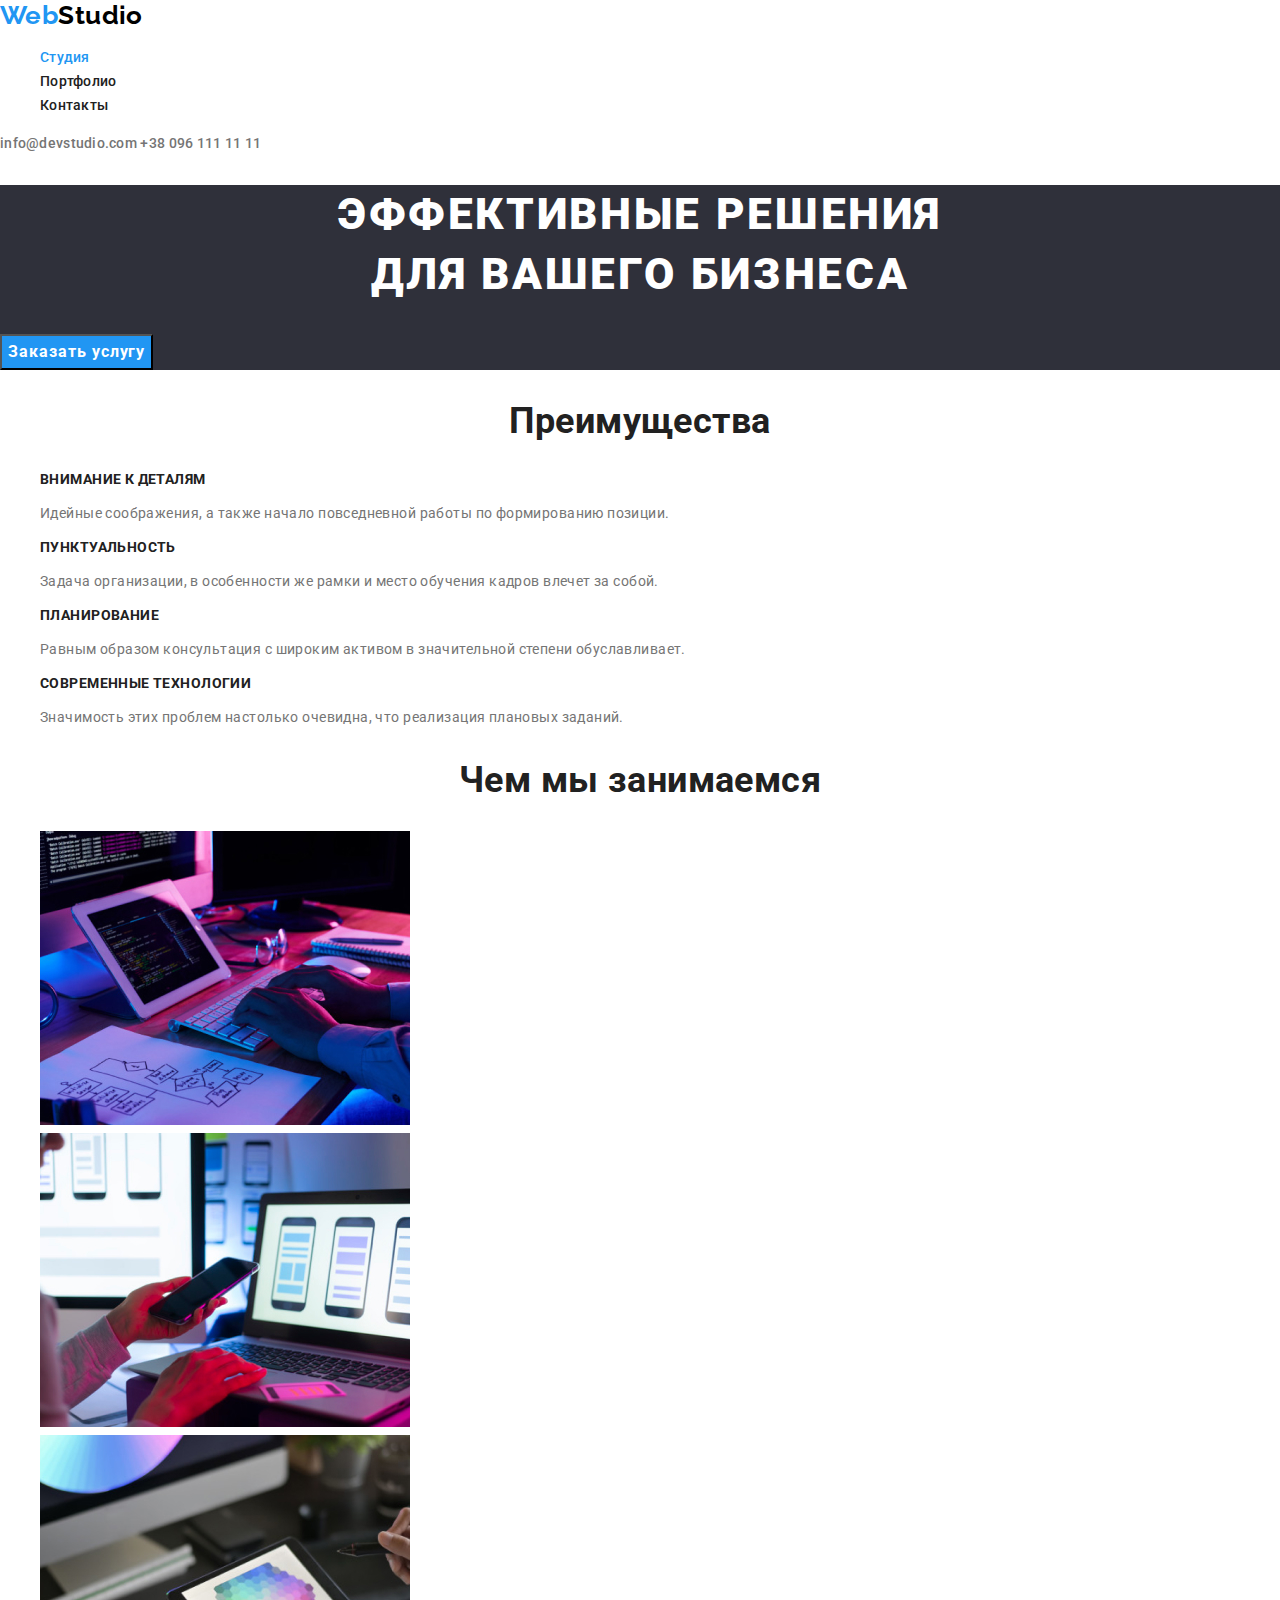
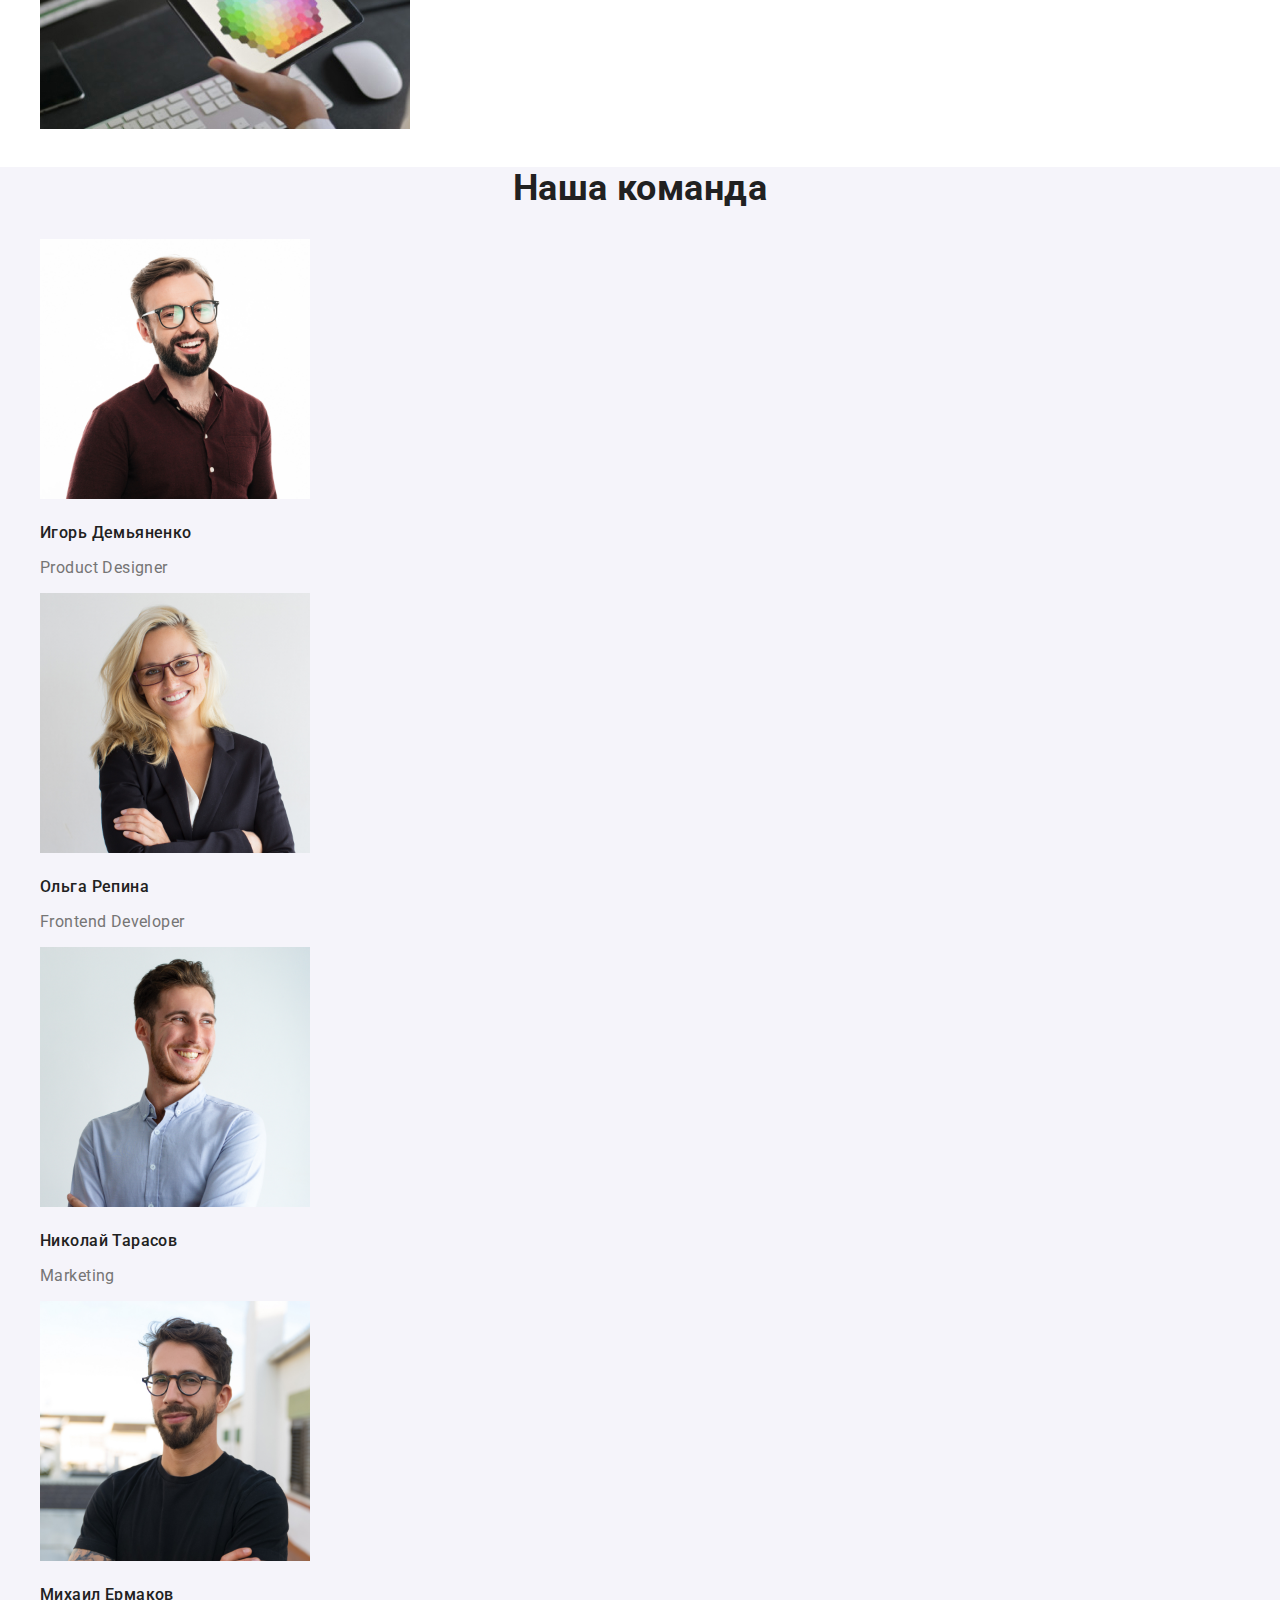
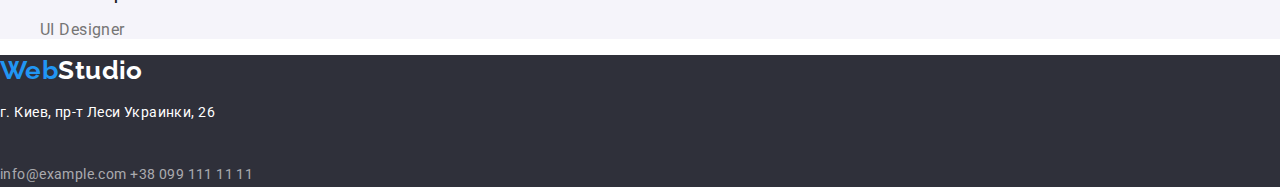
<file: index.html>
<!DOCTYPE html>
<html lang="ru">
<head>
    <meta charset="UTF-8">
    <meta name="viewport" content="width=device-width, initial-scale=1.0">
    <title>Студия</title>
    <link rel="stylesheet" href="https://cdnjs.cloudflare.com/ajax/libs/modern-normalize/1.0.0/modern-normalize.min.css"> 
    <link rel="preconnect" href="https://fonts.gstatic.com">
    <link href="https://fonts.googleapis.com/css2?family=Raleway:wght@700&family=Roboto:wght@400;500;700;900&display=swap"
    rel="stylesheet">
    <link rel="stylesheet" href="./css/styles.css">
</head>
<body>
    <!-- Шапка страницы -->
    <header>
        <!-- Главная навигация -->
       <nav>  
            <a href="/"><span class="logo">Web</span><span class="logo studio">Studio</span></a>
            <ul class="site-nav">
                <li><a href="./index.html" class="list current">Студия</a></li>
                <li><a href="./portfolio.html" class="list">Портфолио</a></li>
                <li><a href="#" class="list">Контакты</a></li>         
            </ul>
        </nav>
            <a href="mailto:info@devstudio.com" class="header-contacts">info@devstudio.com</a>
            <a href="tel:+380961111111" class="header-contacts">+38 096 111 11 11</a>    
    </header> 

    <main>
        <!-- Раздел-герой -->
        <section class="hero">
            <h1 class="hero-title">Эффективные решения <br> для вашего бизнеса</h1>
            <button type="button" class="hero-button">Заказать услугу</button>
        </section>

        <!-- Преимущества -->
        <section class="section">
            <h2 class="section-title">Преимущества</h2>
            <ul class="feature-list">
                <li>
                    <h3 class="title">Внимание к деталям</h3>
                    <p>Идейные соображения, а также начало повседневной работы по формированию позиции.</p>
                </li>

                <li>
                    <h3 class="title">Пунктуальность</h3>
                    <p>Задача организации, в особенности же рамки и место обучения кадров влечет за собой.</p>
                </li>

                <li>
                    <h3 class="title">Планирование</h3>
                    <p>Равным образом консультация с широким активом в значительной степени обуславливает.</p>
                </li>

                <li>
                    <h3 class="title">Современные технологии</h3>
                    <p>Значимость этих проблем настолько очевидна, что реализация плановых заданий.</p>
                </li>    
        </ul>
        </section>

        <!-- Чем мы занимаемся -->
        <section class="section">
            <h2 class="section-title">Чем мы занимаемся</h2> 
            <ul>
                <li>
                    <img src="./images/img1.jpg" alt="Написание кода" width="370" height="294">
                </li>

                <li>
                    <img src="./images/img2.jpg" alt="Дизайн мобильных приложений" width="370" height="294">
                </li>

                <li>
                    <img src="./images/img3.jpg" alt="Выбор палитры цветов" width="370" height="294">
                </li>
            </ul> 

        </section>

        <!-- Наша команда -->
        <section class="section team">
            <h2 class="section-title">Наша команда</h2>
            <ul class="team-list">
                <li>
                    <img src="./images/img4.jpg" alt="Улыбающийся брюнет с бородой в очках и коричневой рубашке" width="270" height="260">
                    <h3 class="name">Игорь Демьяненко</h3>
                    <p lang="en" class="position">Product Designer</p>
                </li>

                <li>
                    <img src="./images/img5.jpg" alt="Улыбающаяся блондинка в очках и черном пиджаке" width="270" height="260">
                    <h3 class="name">Ольга Репина</h3>
                    <p lang="en" class="position">Frontend Developer</p>
                </li>

                <li>

                    <img src="./images/img6.jpg" alt="Улыбающийся брюнет в очках и голубой рубашке" width="270" height="260">
                    <h3 class="name">Николай Тарасов</h3>
                    <p lang="en" class="position">Marketing</p>
                </li>
                
                <li>
                    <img src="./images/img7.jpg" alt="Брюнет с бородой в очках и черной футболке" width="270" height="260">
                    <h3 class="name">Михаил Ермаков</h3>
                    <p lang="en" class="position">UI Designer</p>
                </li>
        </ul>
    </section>

    </main>

    <!-- Подвал страницы-->
    <footer class="footer">
            <a href="/"><span class="logo">Web</span><span class="logo footer-studio">Studio</span></a>
            <address>
            <p class="address"> г. Киев, пр-т Леси Украинки, 26 </p><br>
            <a href="mailto:info@example.com" class="footer-contacts">info@example.com</a>
            <a href="tel:+380991111111" class="footer-contacts">+38 099 111 11 11</a>
            </address>
    </footer>

</body>
</html>
</file>
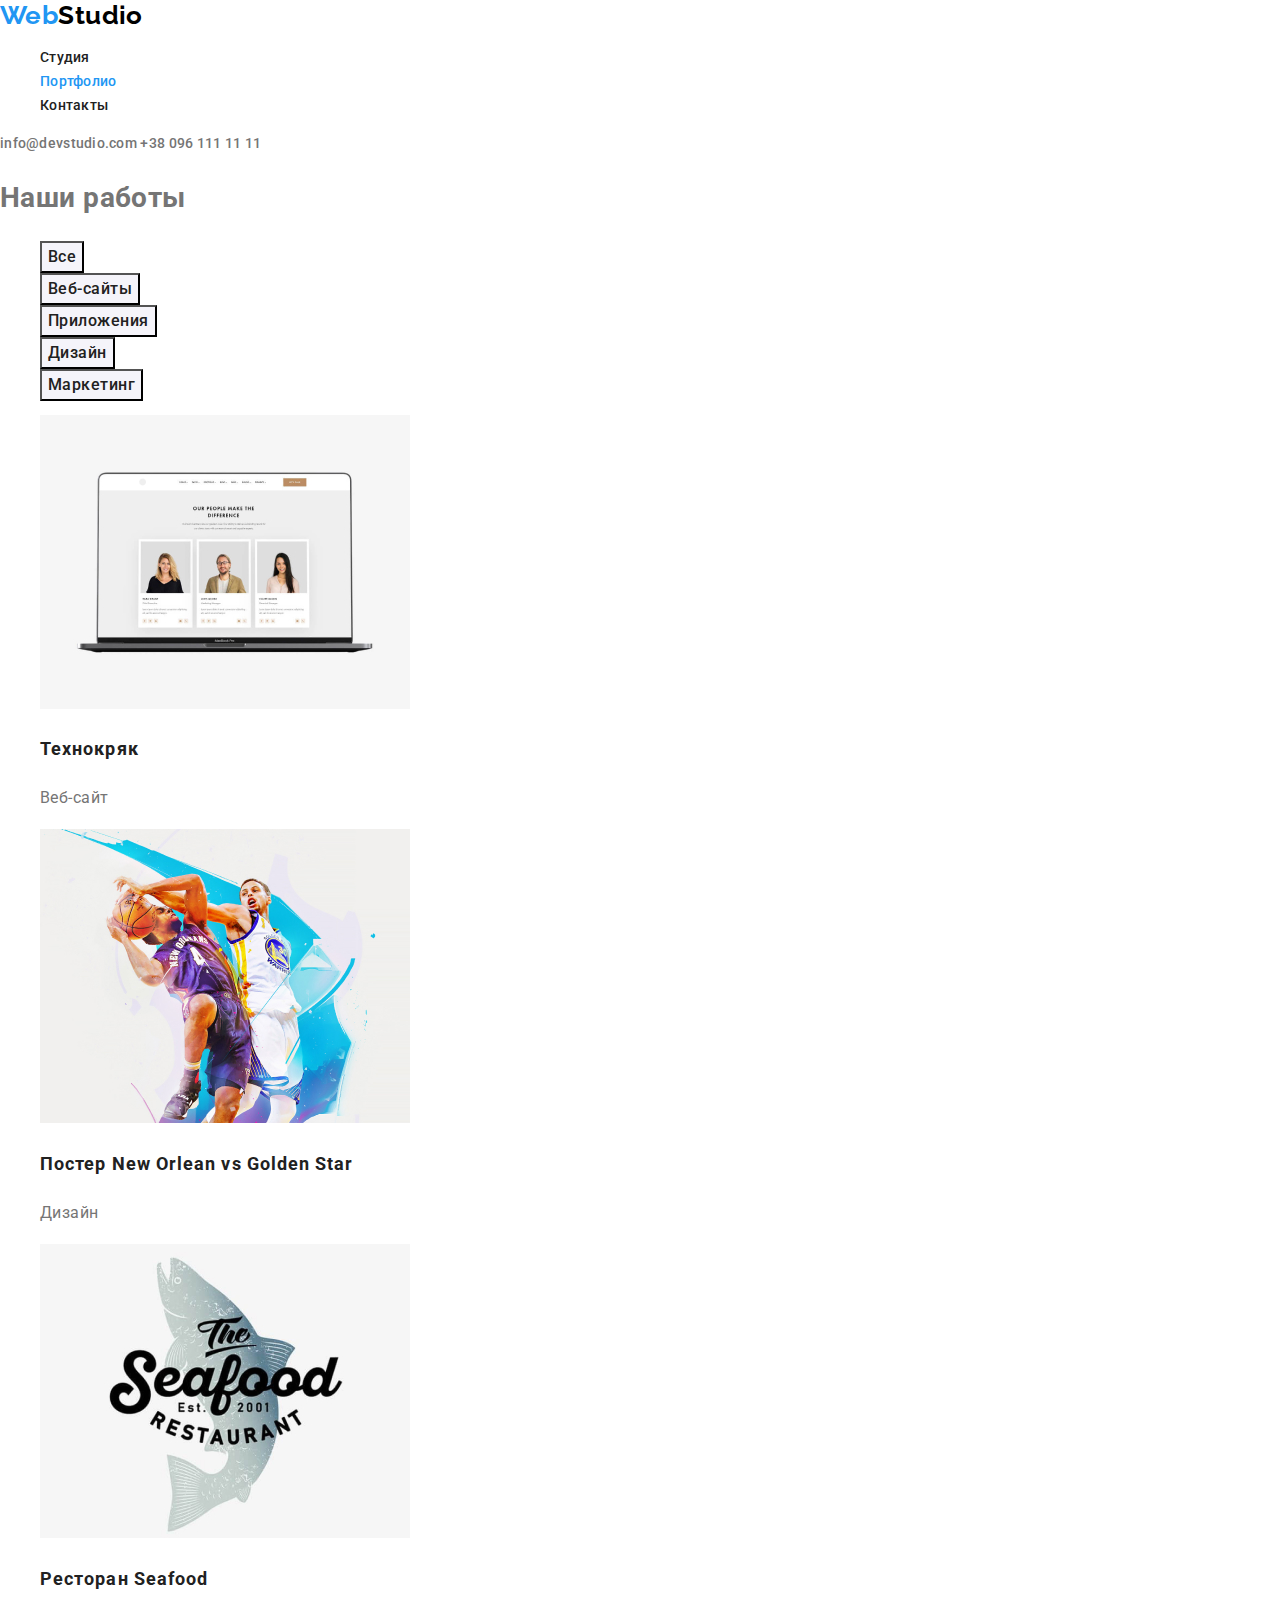
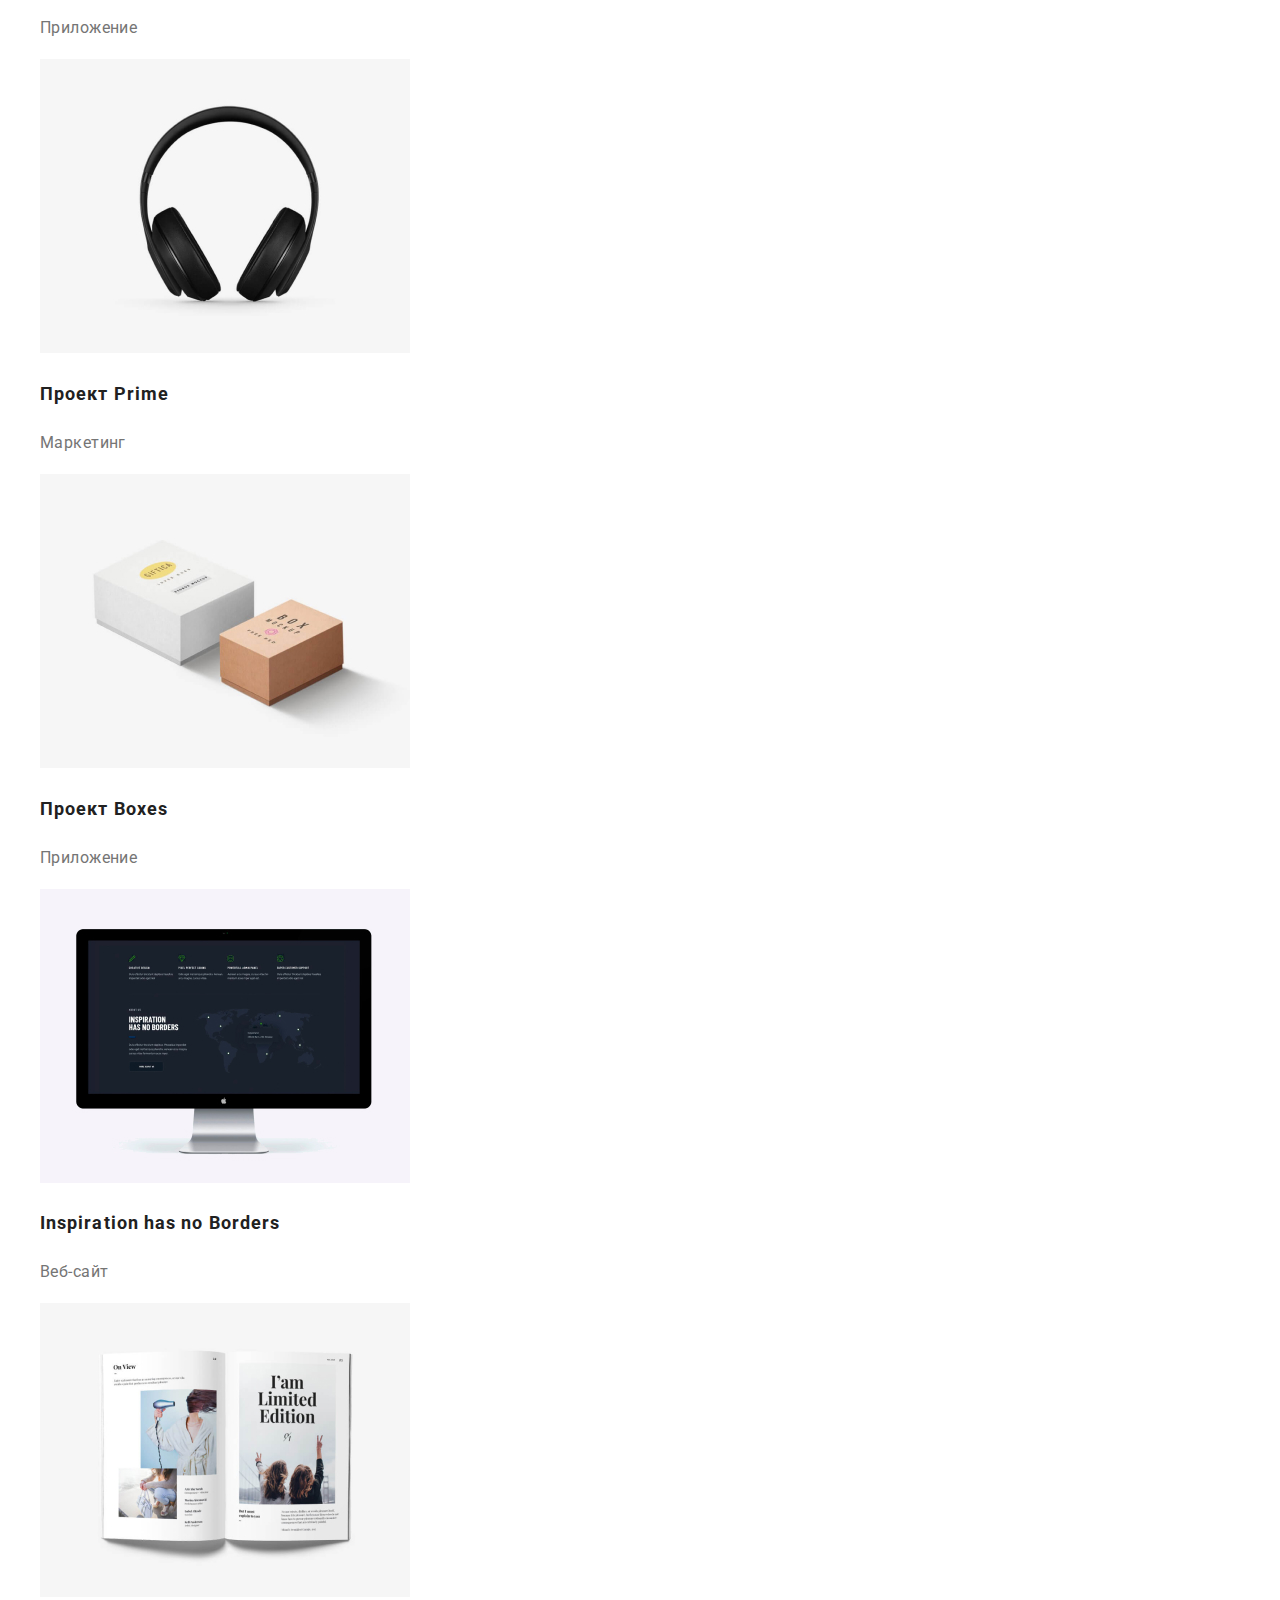
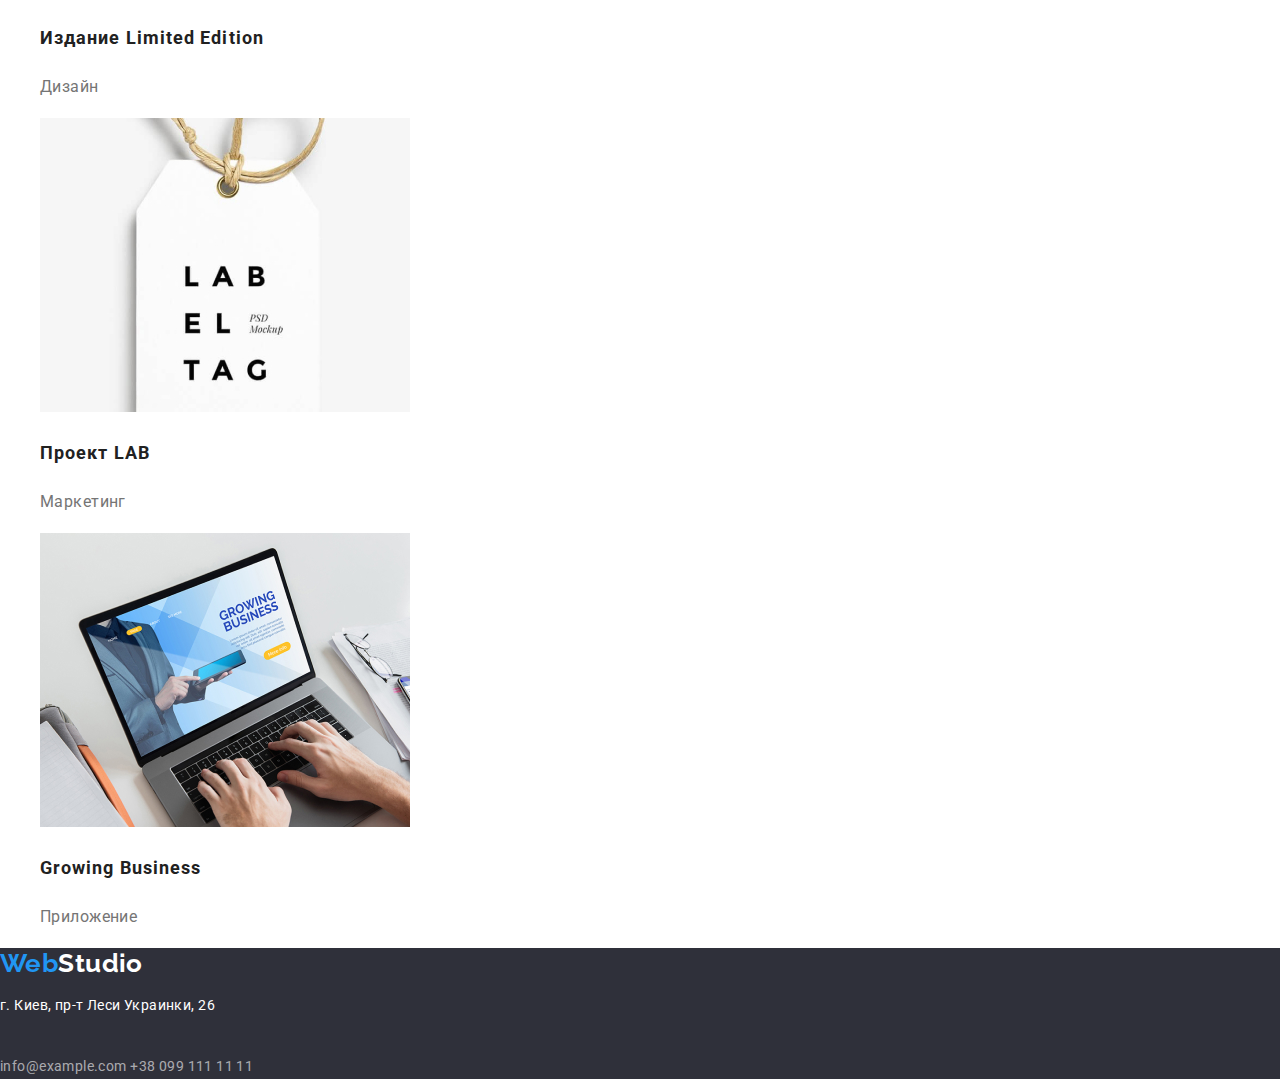
<file: portfolio.html>
<!DOCTYPE html>
<html lang="ru">
<head>
    <meta charset="UTF-8">
    <meta name="viewport" content="width=device-width, initial-scale=1.0">
    <title>Портфолио</title>
    <link rel="stylesheet" href="https://cdnjs.cloudflare.com/ajax/libs/modern-normalize/1.0.0/modern-normalize.min.css">
    <link rel="preconnect" href="https://fonts.gstatic.com">
    <link href="https://fonts.googleapis.com/css2?family=Raleway:wght@700&family=Roboto:wght@400;500;700;900&display=swap"
        rel="stylesheet">
    <link rel="stylesheet" href="./css/styles.css">
</head>
<body>
    <!-- Шапка страницы -->
    <header>
        <!-- Главная навигация -->
        <nav>
            <a href="/"><span class="logo">Web</span><span class="logo studio">Studio</span></a>
            <ul class="site-nav">
                <li><a href="./index.html" class="list">Студия</a></li>
                <li><a href="./portfolio.html" class="list current">Портфолио</a></li>
                <li><a href="#" class="list">Контакты</a></li>
            </ul>
        </nav>
        <a href="mailto:info@devstudio.com" class="header-contacts">info@devstudio.com</a>
        <a href="tel:+380961111111" class="header-contacts">+38 096 111 11 11</a>
    </header>

    <main>
    <!-- Наши работы -->
    <section>
        <h1>Наши работы</h1>
        <ul class="filter">
            <li><button type="button" class="button">Все</button></li>
            <li><button type="button" class="button">Веб-сайты</button></li>
            <li><button type="button" class="button">Приложения</button></li>
            <li><button type="button" class="button">Дизайн</button></li>
            <li><button type="button" class="button">Маркетинг</button></li>
        </ul>

        <ul class="work-list">
            <li>
                <a href="#">
                    <img src="./images/portfolio1.jpg" alt="Изображение двух женщин и мужчины на экране ноутбука" width="370" height="294">  
                        <h2 class="section-title">Технокряк</h2>
                        <p class="section-description">Веб-сайт</p>
                </a>
            </li>
            <li>
                <a href="#">
                    <img src="./images/portfolio2.jpg" alt="Два игрока играют в баскетбол" width="370" height="294">
                        <h2 class="section-title">Постер New Orlean vs Golden Star</h2>
                        <p class="section-description">Дизайн</p>
                </a>
            </li>
            <li>
                <a href="#">
                    <img src="./images/portfolio3.jpg" alt="Логотип ресторана" width="370" height="294">
                        <h2 class="section-title">Ресторан Seafood</h2>
                        <p class="section-description">Приложение</p>
                </a>
            </li>
            <li>
                <a href="#">
                    <img src="./images/portfolio4.jpg" alt="Черные наушники" width="370" height="294">
                        <h2 class="section-title">Проект Prime</h2>
                        <p class="section-description">Маркетинг</p>
                </a>
            </li>
            <li>
                <a href="#">
                    <img src="./images/portfolio5.jpg" alt="Две коробочки" width="370" height="294">
                        <h2 class="section-title">Проект Boxes</h2>
                        <p class="section-description">Приложение</p>
                </a>
            </li>
            <li>
                <a href="#">
                    <img src="./images/portfolio6.jpg" alt="Монитор с открытым веб-сайтом" width="370" height="294">
                        <h2 class="section-title">Inspiration has no Borders</h2>
                        <p class="section-description">Веб-сайт</p>
                </a>
            </li>
            <li>
                <a href="#">
                    <img src="./images/portfolio7.jpg" alt="Открытый журнал" width="370" height="294">
                        <h2 class="section-title">Издание Limited Edition</h2>
                        <p class="section-description">Дизайн</p>
                </a>
            </li>
            <li>
                <a href="#">
                    <img src="./images/portfolio8.jpg" alt="Бирка с рекламой LAB" width="370" height="294">
                        <h2 class="section-title">Проект LAB</h2>
                        <p class="section-description">Маркетинг</p>
                </a>
            </li>
            <li>
                <a href="#">
                    <img src="./images/portfolio9.jpg" alt="Работающий человек за ноутбуком" width="370" height="294">
                        <h2 class="section-title">Growing Business</h2>
                        <p class="section-description">Приложение</p>
                </a>
            </li>
        </ul>
    </section>
    </main>

    <!-- Подвал страницы-->
    <footer class="footer">
        <a href="/"><span class="logo">Web</span><span class="logo footer-studio">Studio</span></a>
        <address>
            <p class="address"> г. Киев, пр-т Леси Украинки, 26 </p><br>
            <a href="mailto:info@example.com" class="footer-contacts">info@example.com</a>
            <a href="tel:+380991111111" class="footer-contacts">+38 099 111 11 11</a>
        </address>
    </footer>

</body>
</html>
</file>
<file: css/styles.css>
:root {
  --main-text-color: #757575;
  --title-text-color: #212121;
  --accent-color: #2196f3;
  --main-white-color: #ffffff;
  --main-black-color: #000000;
  --add-footer-color: rgba(255, 255, 255, 0.6);
  --main-bg-color: #ffffff;
  --sec-bg-color: #2f303a;
  --add-bg-color: #f5f4fa;
}
body {
  background-color: var(--main-bg-color);
  color: var(--main-text-color);
  font-family: Roboto, sans-serif;
  font-size: 14px;
  line-height: 1.71;
  letter-spacing: 0.03em;
}
ul {
  list-style: none;
}
a {
  text-decoration: none;
}
/* Logo */
.logo {
  color: var(--accent-color);
  font-family: Raleway, sans-serif;
  font-weight: 700;
  font-size: 26px;
  line-height: 1.19;
}
.studio {
  color: var(--main-black-color);
}
/* Site-nav */
.site-nav .list {
  color: var(--title-text-color);
  font-weight: 500;
  line-height: 1.14;
  letter-spacing: 0.02em;
}
.site-nav .list:hover,
.site-nav .list:focus {
  color: var(--accent-color);
}
.site-nav .list.current {
  color: var(--accent-color);
}
.header-contacts {
  color: var(--main-text-color);
  font-weight: 500;
  line-height: 1.14;
  letter-spacing: 0.02em;
}
.header-contacts:hover,
.header-contacts:focus {
  color: var(--accent-color);
}
/* Hero*/
.hero {
  background-color: var(--sec-bg-color);
}
.hero-title {
  color: var(--main-white-color);
  font-weight: 900;
  font-size: 44px;
  line-height: 1.36;
  text-align: center;
  letter-spacing: 0.06em;
  text-transform: uppercase;
}
.hero-button {
  background-color: var(--accent-color);
  color: var(--main-white-color);
  font-family: inherit;
  font-weight: 700;
  font-size: 16px;
  line-height: 1.87;
  display: flex;
  align-items: center;
  text-align: center;
  letter-spacing: 0.06em;
}
/* Section */
.section-title {
  color: var(--title-text-color);
  font-weight: 700;
  font-size: 36px;
  line-height: 1.17;
  text-align: center;
}
.feature-list .title {
  color: var(--title-text-color);
  font-weight: 700;
  font-size: 14px;
  line-height: 1.14;
  text-transform: uppercase;
}
.team {
  background-color: var(--add-bg-color);
}
.team-list .name {
  color: var(--title-text-color);
  font-weight: 500;
  font-size: 16px;
  line-height: 1.19;
}
.team-list .position {
  font-size: 16px;
  line-height: 1.19;
}
/* Footer */
.footer {
  background-color: var(--sec-bg-color);
}
/* Logo */
.footer-studio {
  color: var(--main-white-color);
}
.footer .address {
  color: var(--main-white-color);
  font-style: normal;
}
.footer-contacts {
  color: var(--add-footer-color);
  font-style: normal;
}

/* Portfolio */
.button {
  background-color: var(--add-bg-color);
  color: var(--title-text-color);
  font-family: inherit;
  font-weight: 500;
  font-size: 16px;
  line-height: 1.62;
  text-align: center;
  letter-spacing: 0.03em;
}
.button:hover,
.button:focus {
  background-color: var(--accent-color);
  color: var(--main-white-color);
}
.work-list .section-title {
  font-weight: 700;
  font-size: 18px;
  line-height: 2;
  text-align: left;
  letter-spacing: 0.06em;
}
.section-description {
  color: var(--main-text-color);
  font-size: 16px;
  line-height: 1.87;
}
</file>
